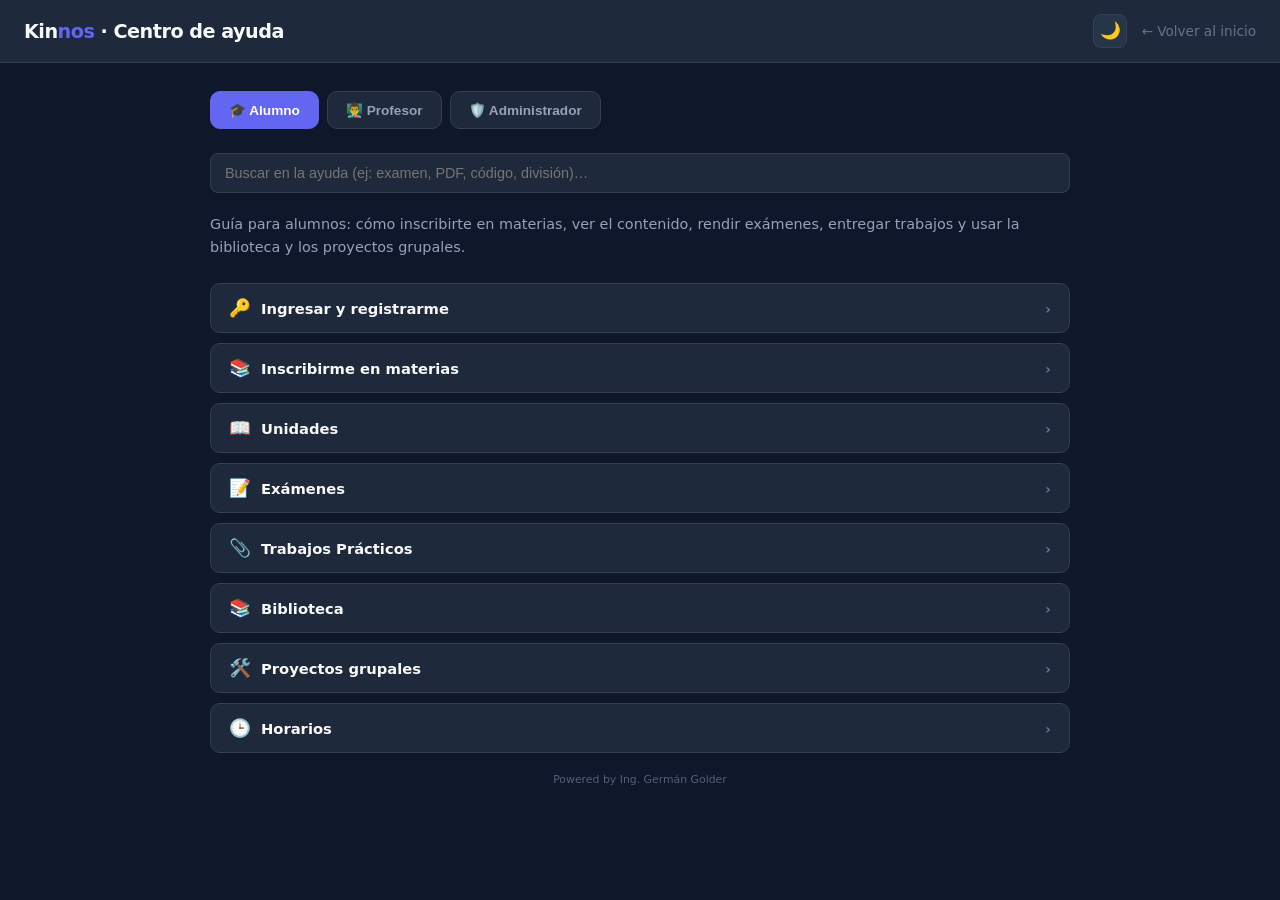
<file: pages/ayuda.html>
<!DOCTYPE html>
<html lang="es">
<head>
<meta charset="UTF-8">
<meta name="viewport" content="width=device-width, initial-scale=1.0">
<title>Kinnos — Ayuda</title>
<script>(function(){try{document.documentElement.setAttribute('data-theme', localStorage.getItem('kinnos_theme')||'dark');}catch(e){}})();</script>
<link rel="stylesheet" href="../css/theme-vars.css">
<link rel="stylesheet" href="../css/base.css">
<link rel="stylesheet" href="../css/components.css">
<style>
  body { background: var(--bg-base); color: var(--text-1); font-family: 'Segoe UI', system-ui, sans-serif; }

  .top-bar {
    position: sticky; top: 0; z-index: 10;
    display: flex; align-items: center; justify-content: space-between;
    padding: 14px 24px; background: var(--bg-card); border-bottom: 1px solid var(--border);
  }
  .top-bar h1 { font-size: 1.2rem; letter-spacing: -.5px; }
  .top-bar h1 span { color: var(--accent); }
  .top-bar a { color: var(--text-3); font-size: .85rem; text-decoration: none; }
  .top-bar a:hover { color: var(--text-1); }

  .layout { max-width: 900px; margin: 0 auto; padding: 28px 20px 80px; }

  .roles { display: flex; gap: 8px; margin-bottom: 24px; flex-wrap: wrap; }
  .role-btn {
    padding: 10px 18px; border-radius: 10px; border: 1px solid var(--border);
    background: var(--bg-card); color: var(--text-2); font-weight: 600; font-size: .85rem;
    cursor: pointer; transition: all .15s;
  }
  .role-btn:hover { color: var(--text-1); border-color: var(--accent); }
  .role-btn.active { background: var(--accent); color: #fff; border-color: var(--accent); }

  .intro { color: var(--text-2); font-size: .9rem; line-height: 1.6; margin-bottom: 24px; }

  .acc-item { border: 1px solid var(--border); border-radius: 10px; margin-bottom: 10px; overflow: hidden; background: var(--bg-card); }
  .acc-head {
    display: flex; align-items: center; gap: 10px; padding: 14px 18px; cursor: pointer;
    font-weight: 600; font-size: .92rem; user-select: none;
  }
  .acc-head:hover { background: var(--bg-hover); }
  .acc-icon { font-size: 1.1rem; flex-shrink: 0; }
  .acc-chevron { margin-left: auto; color: var(--text-3); transition: transform .15s; flex-shrink: 0; }
  .acc-item.open .acc-chevron { transform: rotate(90deg); }
  .acc-body { display: none; padding: 0 18px 18px 46px; color: var(--text-2); font-size: .87rem; line-height: 1.7; }
  .acc-item.open .acc-body { display: block; }
  .acc-body h4 { color: var(--text-1); font-size: .85rem; margin: 14px 0 6px; }
  .acc-body h4:first-child { margin-top: 0; }
  .acc-body ul, .acc-body ol { margin: 4px 0 10px 18px; }
  .acc-body li { margin-bottom: 4px; }
  .acc-body strong { color: var(--text-1); }
  .acc-body code {
    background: var(--bg-base); border: 1px solid var(--border); border-radius: 4px;
    padding: 1px 6px; font-size: .82em; color: var(--accent);
  }
  .tip {
    margin-top: 10px; padding: 10px 12px; background: rgba(99,102,241,.08);
    border-left: 3px solid var(--accent); border-radius: 0 6px 6px 0; font-size: .84rem;
  }

  .search-box { margin-bottom: 20px; }
  .search-box input {
    width: 100%; padding: 11px 14px; background: var(--bg-card); border: 1px solid var(--border);
    border-radius: 8px; color: var(--text-1); font-size: .9rem; outline: none; box-sizing: border-box;
  }
  .search-box input:focus { border-color: var(--accent); }
</style>
</head>
<body>

<div class="top-bar">
  <h1>Kin<span>nos</span> · Centro de ayuda</h1>
  <div style="display:flex;align-items:center;gap:14px">
    <button class="theme-toggle-btn" onclick="Theme.toggle()" title="Cambiar tema">🌙</button>
    <a href="index.html" id="volver-link">← Volver al inicio</a>
  </div>
</div>

<div class="layout">
  <div class="roles" id="roles"></div>
  <div class="search-box">
    <input type="text" id="search" placeholder="Buscar en la ayuda (ej: examen, PDF, código, división)…" oninput="filtrar(this.value)">
  </div>
  <div class="intro" id="intro"></div>
  <div id="secciones"></div>
  <div class="kinnos-credit">Powered by Ing. Germán Golder</div>
</div>

<script>
// Tablero de ideas: es el mismo para admin, profesores y preceptores
const AYUDA_IDEAS = { icon: '💡', title: 'Ideas', body: `
  <p>En el menú, sección <strong>Equipo → Ideas</strong>: un tablero compartido entre el administrador, los profesores y los preceptores para anotar ideas o mejoras para la app. Los alumnos no lo ven.</p>
  <p>Escribí la idea y tocá <strong>Publicar idea</strong>. Queda registrado quién la escribió y la fecha y hora.</p>
  <p>Podés adjuntar <strong>varios archivos</strong> (hasta 20 MB cada uno) con el botón 📎, <strong>arrastrándolos</strong> al recuadro, o <strong>pegando una captura de pantalla con Ctrl+V</strong> dentro del texto. Las imágenes se ven en miniatura; tocá una para verla grande.</p>
  <p>Cuando una idea ya está hecha, <strong>tildala</strong>: queda registrado quién la tildó y cuándo, y pasa a la pestaña <em>Hechas</em> (se puede destildar). Una idea solo la puede borrar quien la escribió o el administrador.</p>
  <p>No subas datos personales o confidenciales (DNIs, certificados, etc.): es un espacio para ideas de desarrollo.</p>
`};

const CONTENIDO = {
  alumno: {
    label: '🎓 Alumno',
    intro: 'Guía para alumnos: cómo inscribirte en materias, ver el contenido, rendir exámenes, entregar trabajos y usar la biblioteca y los proyectos grupales.',
    secciones: [
      { icon: '🔑', title: 'Ingresar y registrarme', body: `
        <h4>Si ya estás registrado</h4>
        <ul>
          <li>Entrá a Kinnos e ingresá tu <strong>número de DNI</strong>, sin puntos.</li>
          <li>El sistema te reconoce automáticamente y te lleva a tu panel de Alumno.</li>
        </ul>
        <h4>Si es tu primera vez</h4>
        <ol>
          <li>Tocá <strong>"¿Alumno nuevo? Registrate"</strong> en la pantalla de ingreso.</li>
          <li>Completá tu nombre, DNI, email y teléfono (email y teléfono son opcionales).</li>
          <li>Elegí tu institución y tu carrera.</li>
          <li>Si tu curso está dividido en <strong>A y B</strong>, elegí tu año y división — te va a servir para ver tu horario y que te aparezcan las materias correctas. Si no lo sabés todavía, lo podés dejar en blanco y elegirlo después.</li>
          <li>Listo — ya podés ingresar con tu DNI.</li>
        </ol>
      `},
      { icon: '📚', title: 'Inscribirme en materias', body: `
        <ul>
          <li><strong>Con un código:</strong> escribilo en el cuadro "Tengo un código…" del menú y tocá "Ingresar con código". El profesor te lo pasa.</li>
          <li><strong>Sin código:</strong> tocá <strong>"+ Explorar materias"</strong> para ver todas las materias de tu carrera y sumarte con un botón.</li>
        </ul>
        <div class="tip">Si una materia es exclusiva de una división (ej: solo 1° B), no te va a aparecer ni te va a dejar anotarte con el código si vos indicaste que sos de otra división. Revisá tu año/división desde "🕒 Horarios" si algo no te aparece.</div>
      `},
      { icon: '📖', title: 'Unidades', body: `
        <p>Dentro de cada materia, la pestaña <strong>Unidades</strong> muestra los temas cargados por el profesor: contenido de texto, temas y, si el profesor subió, uno o varios <strong>PDFs</strong> descargables por unidad.</p>
        <p>Cada unidad puede tener también <strong>Ejercicios</strong> de práctica (autocorregidos al instante) — el botón está al lado de cada unidad.</p>
      `},
      { icon: '📝', title: 'Exámenes', body: `
        <h4>Tipos de examen</h4>
        <ul>
          <li><strong>Práctica:</strong> sin nota, sin límite de tiempo, podés repetirlo las veces que quieras.</li>
          <li><strong>Formal:</strong> tiene nota y puede tener tiempo límite. Se rinde <strong>una sola vez</strong>.</li>
        </ul>
        <h4>Cómo rendir</h4>
        <ol>
          <li>Entrá a la pestaña <strong>Exámenes</strong> de la materia y tocá "Rendir" o "Practicar".</li>
          <li>Respondé cada pregunta — algunas pueden tener una imagen (ej: un circuito) para analizar.</li>
          <li>Al enviar un examen formal, tu resultado queda <strong>"⏳ En revisión"</strong> hasta que el profesor lo corrija y libere la nota.</li>
        </ol>
      `},
      { icon: '📎', title: 'Trabajos Prácticos', body: `
        <p>En la pestaña <strong>Trabajos Prácticos</strong> vas a ver la consigna que subió el profesor (y el PDF del enunciado, si hay uno) con la fecha límite.</p>
        <ol>
          <li>Elegí tu archivo PDF con "Seleccionar archivo".</li>
          <li>Tocá <strong>"Entregar PDF"</strong>.</li>
          <li>Si te equivocaste de archivo, podés usar <strong>"Reemplazar entrega"</strong> mientras el profesor no lo haya revisado todavía.</li>
        </ol>
        <p>Cuando el profesor lo corrija vas a ver la nota y sus observaciones ahí mismo.</p>
      `},
      { icon: '📚', title: 'Biblioteca', body: `
        <p>Hay dos bibliotecas:</p>
        <ul>
          <li><strong>📚 Biblioteca</strong> (botón del menú lateral): catálogo general de tu institución/carrera — manuales, videos, links.</li>
          <li><strong>Biblioteca de la materia</strong> (pestaña dentro de cada materia): solo los recursos que el profesor vinculó a esa materia puntual.</li>
        </ul>
        <p>Tocá <strong>"Ver"</strong> para abrir un recurso, y <strong>"Marcar completado"</strong> cuando termines de verlo/leerlo — así el profesor puede ver tu avance.</p>
      `},
      { icon: '🛠️', title: 'Proyectos grupales', body: `
        <p>Para materias con trabajo en grupo (ej: prototipos, proyectos finales).</p>
        <h4>Sumarte a un grupo</h4>
        <ul>
          <li>En la pestaña <strong>Proyectos</strong>, elegís <strong>crear tu propio grupo</strong> o <strong>unirte a uno existente</strong> de tus compañeros.</li>
        </ul>
        <h4>La bitácora</h4>
        <p>Es el "diario" del proyecto: subís mensajes, fotos y videos del avance, y el profesor te va dejando devoluciones ahí mismo. Todo queda ordenado por fecha.</p>
        <div class="tip">Tu grupo tiene un <strong>código de seguimiento</strong> (ej: <code>PRY-8K3F</code>) que podés compartir para que cualquiera vea el avance del proyecto sin necesidad de tener cuenta en Kinnos — útil para mostrárselo a la familia o a un jurado.</div>
      `},
      { icon: '🕒', title: 'Horarios', body: `
        <p>Botón <strong>"🕒 Horarios"</strong> del menú lateral. La primera vez te va a pedir que elijas tu año y división (ej: 1° B) — después te va a mostrar tu grilla semanal directamente, con materia y profesor de cada horario.</p>
      `},
    ],
  },

  profesor: {
    label: '👨‍🏫 Profesor',
    intro: 'Guía para docentes: cómo tomar tus materias, cargar contenido, crear exámenes y trabajos prácticos, gestionar alumnos y usar biblioteca y proyectos.',
    secciones: [
      { icon: '🔑', title: 'Ingresar y registrarme', body: `
        <ul>
          <li>Si ya estás dado de alta, ingresá con tu <strong>DNI</strong> directamente.</li>
          <li>Si es tu primera vez, tocá <strong>"¿Sos profesor? Registrate"</strong>. Tu solicitud queda <strong>pendiente de aprobación</strong> del administrador antes de poder entrar.</li>
        </ul>
      `},
      { icon: '📚', title: 'Tomar una materia', body: `
        <ol>
          <li>Tocá <strong>"+ Nueva materia"</strong> en el menú lateral.</li>
          <li>Elegí institución y carrera.</li>
          <li>Vas a ver las materias del <strong>plan de estudios</strong> (las carga el administrador). Tocá "Tomar" en la que vayas a dictar.</li>
        </ol>
        <div class="tip">Si tu carrera no tiene materias cargadas todavía, pedile al administrador que las agregue desde su panel — vos no podés crear materias nuevas desde acá, solo tomarlas.</div>
      `},
      { icon: '📖', title: 'Unidades', body: `
        <p>Pestaña <strong>Unidades</strong>: se cargan desde <strong>Planificación</strong> (definís número, título, etiqueta y temas). Después, desde "Editar" podés agregar contenido de texto y <strong>subir varios PDFs</strong> por unidad (no se reemplazan entre sí, se van acumulando).</p>
        <p>El botón <strong>"Ejercicios"</strong> de cada unidad te deja cargar ejercicios de práctica autocorregidos (de resolución numérica o de "encontrar el error"), y ver cuántos alumnos los resolvieron y con qué porcentaje de acierto.</p>
      `},
      { icon: '👥', title: 'Alumnos', body: `
        <p>Pestaña <strong>Alumnos</strong> de la materia: lista de inscriptos, con botón para agregar alumnos por DNI (deben estar registrados en Kinnos) y quitarlos.</p>
        <p>Ahí mismo mostrás el <strong>código de inscripción</strong> de la materia (para que se anoten solos) y ves de qué curso es la materia (año y división). Solo se pueden anotar alumnos de ese curso.</p>
      `},
      { icon: '📝', title: 'Exámenes', body: `
        <h4>Crear un examen</h4>
        <ol>
          <li>Pestaña <strong>Exámenes</strong> → "+ Nuevo examen".</li>
          <li>Definí título, si es de práctica o formal, tiempo límite e instrucciones. Podés adjuntar un PDF con el enunciado.</li>
          <li>Entrá a "Preguntas" y cargá cada pregunta: <strong>múltiple opción</strong>, <strong>verdadero/falso</strong> o <strong>respuesta corta</strong>. Podés adjuntarle una <strong>imagen</strong> a cualquier pregunta (por ejemplo, la foto de un circuito para que lo analicen).</li>
        </ol>
        <h4>Importar un examen ya armado con IA</h4>
        <p>Desde "📥 Importar desde archivo" podés copiar un prompt listo para pegar en ChatGPT/Claude/Gemini, pedirle que te arme el examen, y subir el archivo (PDF, Word o .txt) resultante — Kinnos lo lee y arma las preguntas automáticamente.</p>
        <h4>Corregir</h4>
        <p>En "Resultados" vas viendo quién entregó. Entrá a "Revisar" para ver cada respuesta, ajustar manualmente si una respuesta corta merece estar bien aunque no coincida exactamente, poner la nota final y observaciones, y <strong>"Confirmar y liberar"</strong> para que el alumno vea su nota.</p>
      `},
      { icon: '📎', title: 'Trabajos Prácticos', body: `
        <p>Pestaña <strong>Trabajos Prácticos</strong> → "+ Nuevo trabajo práctico": título, consigna, PDF del enunciado (opcional) y fecha límite (opcional).</p>
        <p>En "Entregas" ves los PDFs subidos por cada alumno, con link de descarga, y podés poner <strong>nota</strong> y <strong>observaciones</strong> por entrega.</p>
      `},
      { icon: '📚', title: 'Biblioteca', body: `
        <ul>
          <li><strong>📚 Biblioteca</strong> (menú lateral): catálogo general de tu institución. Subís PDFs, videos (pegando el link de YouTube/Vimeo) o links externos, y elegís si es para toda la institución o solo una carrera.</li>
          <li>Dentro de cada materia, pestaña <strong>Biblioteca</strong>: podés <strong>vincular</strong> un recurso que ya existe en el catálogo general, o subir uno nuevo directamente para esa materia.</li>
        </ul>
      `},
      { icon: '🛠️', title: 'Proyectos grupales', body: `
        <p>Pestaña <strong>Proyectos</strong>: creá grupos de trabajo (o dejá que los alumnos se autoorganicen), asigná integrantes, y seguí la <strong>bitácora</strong> de cada grupo — fotos, videos y mensajes del avance del prototipo.</p>
        <p>Cuando el proyecto esté terminado, entrá al grupo y cambiá el estado a <strong>"✓ Aprobado"</strong> o <strong>"No aprobado"</strong>.</p>
        <p>Cada grupo tiene un <strong>código de seguimiento</strong> que podés compartir para que se vea el avance sin necesidad de iniciar sesión.</p>
      `},
      { icon: '📢', title: 'Novedades', body: `
        <p>Tablón de anuncios de la materia — los alumnos lo ven apenas entran. Podés fijar ("pinnear") las novedades más importantes arriba de todo.</p>
      `},
      { icon: '🗓️', title: 'Planificación', body: `
        <p>Acá se define la estructura de unidades de la materia (número, título, etiqueta, temas) antes de cargarles contenido. Es el punto de partida de la pestaña Unidades.</p>
      `},
      { icon: '🔒', title: 'Condición de la materia (Regular / Promocional)', body: `
        <p>Arriba de todo en la pestaña <strong>Planificación</strong> está el recuadro <strong>Condición de la materia</strong>. Elegí <em>Regular</em> o <em>Promocional</em> y tocá <strong>Guardar condición</strong>. Se guarda aparte del resto de la planificación, así que no perdés lo que estés escribiendo.</p>
        <p>Se carga <strong>una sola vez por ciclo lectivo</strong>. Una vez guardada queda bloqueada (🔒) y ya no se puede cambiar desde la planificación. Si la materia tiene más de un profesor, la carga el primero que lo haga, y vale para todos.</p>
        <p>Si hace falta cambiarla, tocá <strong>Solicitar cambio</strong> y escribí el motivo: la solicitud le llega a <strong>Preceptoría</strong>, que la aprueba o la rechaza. Mientras está pendiente la ves en el mismo recuadro y la podés cancelar. Cuando Preceptoría la resuelve, ahí mismo ves si se aprobó o no, quién la resolvió y su respuesta; si se aprobó, la condición cambia sola.</p>
        <p>La condición también sale en la planificación impresa (botón <em>Imprimir / PDF</em>).</p>
      `},
      { icon: '📋', title: 'Mi Legajo', body: `
        <p>Tus datos personales (nombre, DNI, email, teléfono) — accesible desde el botón ⚙ arriba a la derecha o "Mi Legajo" en el menú.</p>
      `},
      AYUDA_IDEAS,
    ],
  },

  admin: {
    label: '🛡️ Administrador',
    intro: 'Guía para el super admin: instituciones, carreras, plan de estudios, aprobación de profesores y gestión de alumnos.',
    secciones: [
      { icon: '🏫', title: 'Instituciones y carreras', body: `
        <p>Desde <strong>Instituciones</strong> creás cada institución, y dentro de cada una sus <strong>carreras</strong>.</p>
      `},
      { icon: '📚', title: 'Plan de estudios (materias)', body: `
        <p>Entrando a una carrera, pestaña de materias: "+ Nueva materia" para cargar el plan de estudios completo — nombre, año, despliegue (cuatrimestral/anual), campo de formación, horas cátedra.</p>
        <p>Ahí también definís la <strong>División</strong> de cada materia (obligatoria): cada materia es de un solo curso. 1°A y 1°B son materias distintas, con sus propios alumnos, horarios y profesores — si se dicta en las dos divisiones, se cargan dos materias.</p>
        <p>El <strong>código de inscripción</strong> se genera solo, no hace falta escribirlo.</p>
      `},
      { icon: '👨‍🏫', title: 'Profesores', body: `
        <p>Cuando un profesor se registra desde afuera, aparece acá con estado <strong>"Pendiente"</strong> — tenés que <strong>aprobarlo</strong> para que pueda ingresar (o rechazarlo).</p>
      `},
      { icon: '🎓', title: 'Alumnos', body: `
        <p>Alta, edición y baja de alumnos. Desde acá también podés asignarles directamente <strong>Año y División</strong> (ej: 1° B) sin que el alumno tenga que hacerlo — muy útil para cargar un curso entero de una.</p>
      `},
      AYUDA_IDEAS,
    ],
  },
};

let rolActual = 'alumno';

function init() {
  const params = new URLSearchParams(location.search);
  const rol = params.get('rol');
  if (rol && CONTENIDO[rol]) {
    rolActual = rol;
    const paginas = { alumno: 'alumno.html', profesor: 'profesor.html', admin: 'admin.html' };
    const volver = document.getElementById('volver-link');
    volver.href = paginas[rol];
    volver.textContent = '← Volver a tu panel';
  }

  document.getElementById('roles').innerHTML = Object.keys(CONTENIDO).map(r => `
    <button class="role-btn ${r === rolActual ? 'active' : ''}" id="role-${r}" onclick="cambiarRol('${r}')">${CONTENIDO[r].label}</button>
  `).join('');

  render();
}

function cambiarRol(r) {
  rolActual = r;
  document.querySelectorAll('.role-btn').forEach(b => b.classList.remove('active'));
  document.getElementById('role-' + r).classList.add('active');
  document.getElementById('search').value = '';
  render();
}

function render() {
  const data = CONTENIDO[rolActual];
  document.getElementById('intro').textContent = data.intro;
  document.getElementById('secciones').innerHTML = data.secciones.map((s, i) => `
    <div class="acc-item" id="acc-${i}">
      <div class="acc-head" onclick="toggle(${i})">
        <span class="acc-icon">${s.icon}</span>
        <span>${s.title}</span>
        <span class="acc-chevron">›</span>
      </div>
      <div class="acc-body">${s.body}</div>
    </div>`).join('');
}

function toggle(i) {
  document.getElementById('acc-' + i).classList.toggle('open');
}

function filtrar(q) {
  const lower = q.trim().toLowerCase();
  document.querySelectorAll('.acc-item').forEach(item => {
    const texto = item.textContent.toLowerCase();
    const match = !lower || texto.includes(lower);
    item.style.display = match ? '' : 'none';
    if (lower && match) item.classList.add('open');
    if (!lower) item.classList.remove('open');
  });
}

init();
</script>
<script src="../js/theme.js"></script>

</body>
</html>
</file>
<file: css/theme-vars.css>
/* ═══════════════════════════════════════════════════
   Variables de color — modo noche (por defecto) y modo día.
   Toda la app lee estos nombres (var(--bg-base), etc.), así que
   cambiar de tema es solo cambiar qué bloque aplica.
   ═══════════════════════════════════════════════════ */

:root {
  --bg-base:    #0f172a;
  --bg-card:    #1e293b;
  --bg-hover:   #273549;
  --border:     #334155;
  --text-1:     #f8fafc;
  --text-2:     #94a3b8;
  --text-3:     #64748b;
  --accent:     #6366f1;
  --accent-h:   #4f46e5;
  --danger:     #ef4444;
  --danger-h:   #dc2626;
  --success:    #22c55e;
  --warning:    #f59e0b;
  --sidebar-w:  240px;
}

:root[data-theme="light"] {
  --bg-base:    #f1f5f9;
  --bg-card:    #ffffff;
  --bg-hover:   #f1f5f9;
  --border:     #e2e8f0;
  --text-1:     #0f172a;
  --text-2:     #475569;
  --text-3:     #64748b;
  --accent:     #6366f1;
  --accent-h:   #4f46e5;
  --danger:     #dc2626;
  --danger-h:   #b91c1c;
  --success:    #16a34a;
  --warning:    #d97706;
}

/* ── Botón de modo día/noche (sol/luna) ── */
.theme-toggle-btn {
  display: flex;
  align-items: center;
  justify-content: center;
  width: 34px;
  height: 34px;
  flex-shrink: 0;
  background: var(--bg-hover);
  border: 1px solid var(--border);
  border-radius: 8px;
  color: var(--text-2);
  cursor: pointer;
  font-size: 1.05rem;
  line-height: 1;
  transition: background .15s, color .15s;
}
.theme-toggle-btn:hover { background: var(--border); color: var(--text-1); }

/* Variante para páginas sin topbar (login, horarios públicos, etc.) */
.theme-toggle-fixed {
  position: fixed;
  top: 16px;
  right: 16px;
  z-index: 100;
}

/* ── Crédito del desarrollador ── */
.kinnos-credit {
  text-align: center;
  font-size: .68rem;
  color: var(--text-3);
  opacity: .8;
  padding: 10px 0 2px;
}
</file>
<file: css/base.css>
:root {
  --bg-base:    #0f172a;
  --bg-card:    #1e293b;
  --bg-hover:   #273549;
  --border:     #334155;
  --text-1:     #f8fafc;
  --text-2:     #94a3b8;
  --text-3:     #64748b;
  --accent:     #6366f1;
  --accent-h:   #4f46e5;
  --danger:     #ef4444;
  --danger-h:   #dc2626;
  --success:    #22c55e;
  --warning:    #f59e0b;
  --sidebar-w:  240px;
}

* { box-sizing: border-box; margin: 0; padding: 0; }

body {
  font-family: 'Segoe UI', system-ui, sans-serif;
  background: var(--bg-base);
  color: var(--text-1);
  min-height: 100vh;
}

/* ── Layout app (sidebar + main) ── */
.app { display: flex; min-height: 100vh; }

.sidebar {
  width: var(--sidebar-w);
  background: var(--bg-card);
  border-right: 1px solid var(--border);
  display: flex;
  flex-direction: column;
  position: fixed;
  top: 0; left: 0; bottom: 0;
  overflow-y: auto;
  z-index: 20;
}

.sidebar-logo {
  padding: 24px 20px 20px;
  border-bottom: 1px solid var(--border);
}
.sidebar-logo h1 { font-size: 1.5rem; font-weight: 700; }
.sidebar-logo h1 span { color: var(--accent); }
.sidebar-logo small {
  display: block;
  color: var(--text-3);
  font-size: 0.68rem;
  text-transform: uppercase;
  letter-spacing: 0.1em;
  margin-top: 3px;
}

.sidebar nav { flex: 1; padding: 12px 0; }

.nav-section {
  padding: 16px 20px 4px;
  font-size: 0.68rem;
  font-weight: 700;
  text-transform: uppercase;
  letter-spacing: 0.1em;
  color: var(--text-3);
}

.nav-item {
  display: flex;
  align-items: center;
  gap: 10px;
  padding: 10px 20px;
  color: var(--text-2);
  font-size: 0.875rem;
  cursor: pointer;
  border-left: 3px solid transparent;
  transition: all 0.15s;
  user-select: none;
}
.nav-item:hover  { background: var(--bg-hover); color: var(--text-1); }
.nav-item.active {
  background: rgba(99,102,241,0.12);
  color: var(--accent);
  border-left-color: var(--accent);
  font-weight: 600;
}
.nav-item .icon { font-size: 1rem; width: 20px; text-align: center; }

.sidebar-footer {
  padding: 16px 20px;
  border-top: 1px solid var(--border);
}

/* ── Main ── */
.main {
  margin-left: var(--sidebar-w);
  flex: 1;
  display: flex;
  flex-direction: column;
}

.topbar {
  padding: 14px 32px;
  border-bottom: 1px solid var(--border);
  display: flex;
  align-items: center;
  justify-content: space-between;
  background: var(--bg-card);
  position: sticky;
  top: 0;
  z-index: 10;
}
.topbar h2 { font-size: 1rem; font-weight: 600; }
.topbar-right {
  display: flex;
  align-items: center;
  gap: 12px;
  color: var(--text-2);
  font-size: 0.85rem;
}

.page { padding: 32px; flex: 1; display: none; }
.page.active { display: block; }

/* ── Hamburger (oculto en desktop) ── */
.menu-toggle {
  display: none;
  align-items: center;
  justify-content: center;
  width: 36px; height: 36px;
  background: transparent;
  border: none;
  color: var(--text-2);
  cursor: pointer;
  font-size: 1.3rem;
  flex-shrink: 0;
  margin-right: 8px;
  border-radius: 6px;
  transition: background 0.15s, color 0.15s;
}
.menu-toggle:hover { background: var(--bg-hover); color: var(--text-1); }

/* ── Backdrop del drawer ── */
.drawer-backdrop {
  display: none;
  position: fixed;
  inset: 0;
  background: rgba(0,0,0,0.55);
  z-index: 40;
}
.drawer-backdrop.visible { display: block; }

/* ── Mobile ── */
@media (max-width: 768px) {
  .sidebar {
    left: calc(-1 * var(--sidebar-w));
    transition: left 0.25s ease;
    z-index: 50;
  }
  .sidebar.open { left: 0; }

  .main { margin-left: 0; }

  .menu-toggle { display: flex; }

  .topbar { padding: 12px 16px; }

  .page { padding: 20px 16px; }
}
</file>
<file: css/components.css>
/* ── Buttons ── */
.btn {
  display: inline-flex;
  align-items: center;
  gap: 6px;
  padding: 9px 18px;
  border: none;
  border-radius: 8px;
  font-size: 0.875rem;
  font-weight: 600;
  cursor: pointer;
  transition: background 0.15s, transform 0.1s;
  white-space: nowrap;
}
.btn:active { transform: scale(0.97); }
.btn:disabled { opacity: 0.5; cursor: not-allowed; }

.btn-primary { background: var(--accent); color: #fff; }
.btn-primary:hover:not(:disabled) { background: var(--accent-h); }

.btn-danger { background: var(--danger); color: #fff; }
.btn-danger:hover:not(:disabled) { background: var(--danger-h); }

.btn-ghost { background: transparent; color: var(--text-2); border: 1px solid var(--border); }
.btn-ghost:hover:not(:disabled) { background: var(--bg-hover); color: var(--text-1); }

.btn-sm { padding: 5px 12px; font-size: 0.8rem; border-radius: 6px; }

/* ── Tabs bar ── */
.tabs-bar {
  display: flex;
  gap: 6px;
  padding: 10px 32px;
  border-bottom: 1px solid var(--border);
  background: var(--bg-card);
  flex-wrap: wrap;
}
.tabs-bar.hidden { display: none; }

.tab {
  padding: 9px 16px;
  border-radius: 8px;
  font-size: 0.8rem;
  font-weight: 600;
  letter-spacing: 0.02em;
  color: var(--text-2);
  background: transparent;
  border: 1px solid transparent;
  cursor: pointer;
  transition: background 0.15s, color 0.15s, border-color 0.15s;
  user-select: none;
}
.tab:hover  { color: var(--text-1); background: var(--bg-hover); border-color: var(--border); }
.tab.active { color: #fff; background: var(--accent); }
.tab.active:hover { background: var(--accent-h); }

@media (max-width: 768px) {
  .tabs-bar {
    padding: 10px 16px;
    overflow-x: auto;
    -webkit-overflow-scrolling: touch;
    flex-wrap: nowrap;
  }
  .tab { white-space: nowrap; }
}

/* ── Botón de perfil en el topbar (nombre clickeable, con ícono al pasar el mouse) ── */
.legajo-btn {
  display: flex;
  align-items: center;
  gap: 6px;
  font-weight: 500;
  color: var(--text-1);
}
.legajo-btn-icon {
  font-size: .8rem;
  opacity: .45;
  transition: opacity .15s;
}
.legajo-btn:hover .legajo-btn-icon { opacity: 1; }

/* ── Card ── */
.card {
  background: var(--bg-card);
  border: 1px solid var(--border);
  border-radius: 12px;
  padding: 24px;
}

/* ── Page header ── */
.page-header {
  display: flex;
  align-items: center;
  justify-content: space-between;
  margin-bottom: 20px;
  gap: 12px;
}
.page-header h3 { font-size: 1.15rem; font-weight: 600; }

/* ── Breadcrumb ── */
.breadcrumb {
  display: flex;
  align-items: center;
  gap: 6px;
  margin-bottom: 20px;
  font-size: 0.82rem;
  color: var(--text-3);
  flex-wrap: wrap;
}
.breadcrumb .crumb { cursor: pointer; }
.breadcrumb .crumb:hover { color: var(--accent); }
.breadcrumb .sep { color: var(--border); }
.breadcrumb .crumb.active { color: var(--text-1); font-weight: 600; cursor: default; }

/* ── Table ── */
.table-wrap {
  overflow-x: auto;
  border-radius: 10px;
  border: 1px solid var(--border);
}
table { width: 100%; border-collapse: collapse; }
thead th {
  padding: 11px 16px;
  text-align: left;
  font-size: 0.72rem;
  font-weight: 700;
  text-transform: uppercase;
  letter-spacing: 0.05em;
  color: var(--text-3);
  background: rgba(255,255,255,0.02);
  border-bottom: 1px solid var(--border);
}
tbody td {
  padding: 12px 16px;
  font-size: 0.875rem;
  color: var(--text-2);
  border-bottom: 1px solid var(--border);
  vertical-align: middle;
}
tbody td.text-main { color: var(--text-1); font-weight: 500; }
tbody tr:last-child td { border-bottom: none; }
tbody tr:hover { background: var(--bg-hover); }

.td-actions { display: flex; gap: 6px; align-items: center; }

/* ── Badge ── */
.badge {
  display: inline-block;
  padding: 2px 10px;
  border-radius: 999px;
  font-size: 0.75rem;
  font-weight: 600;
}
.badge-indigo { background: rgba(99,102,241,0.15); color: var(--accent); }
.badge-code   { background: rgba(99,102,241,0.15); color: var(--accent); font-family: monospace; letter-spacing: 1px; }
.badge-green  { background: rgba(34,197,94,0.15);  color: var(--success); }

/* ── Clickable row link ── */
.row-link {
  display: flex;
  align-items: center;
  gap: 6px;
  color: var(--text-1);
  font-weight: 500;
  cursor: pointer;
}
.row-link:hover { color: var(--accent); }
.row-link .arrow { color: var(--text-3); font-size: 0.8rem; transition: transform 0.15s; }
.row-link:hover .arrow { transform: translateX(3px); color: var(--accent); }

/* ── Modal ── */
.modal-backdrop {
  position: fixed; inset: 0;
  background: rgba(0,0,0,0.65);
  display: flex;
  align-items: center;
  justify-content: center;
  z-index: 100;
  padding: 16px;
}
.modal-backdrop.hidden { display: none; }

.modal {
  background: var(--bg-card);
  border: 1px solid var(--border);
  border-radius: 14px;
  padding: 28px;
  width: 100%;
  max-width: 460px;
  max-height: 90vh;
  overflow-y: auto;
  box-shadow: 0 25px 50px rgba(0,0,0,0.5);
}
.modal h4 { font-size: 1.05rem; font-weight: 600; margin-bottom: 20px; }

/* ── Forms ── */
.form-group { margin-bottom: 14px; }
.form-group label {
  display: block;
  color: var(--text-2);
  font-size: 0.75rem;
  font-weight: 700;
  text-transform: uppercase;
  letter-spacing: 0.05em;
  margin-bottom: 6px;
}
.form-group input,
.form-group select,
.form-group textarea {
  width: 100%;
  padding: 10px 14px;
  background: var(--bg-base);
  border: 1px solid var(--border);
  border-radius: 8px;
  color: var(--text-1);
  font-size: 0.9rem;
  outline: none;
  transition: border-color 0.2s;
}
.form-group input:focus,
.form-group select:focus,
.form-group textarea:focus { border-color: var(--accent); }
.form-group textarea { resize: vertical; min-height: 80px; }
.form-group select option { background: var(--bg-card); }

.modal-actions {
  display: flex;
  gap: 10px;
  justify-content: flex-end;
  margin-top: 24px;
}

/* ── Toast ── */
#toast-container {
  position: fixed;
  bottom: 24px; right: 24px;
  display: flex;
  flex-direction: column;
  gap: 8px;
  z-index: 200;
}
.toast {
  padding: 11px 18px;
  border-radius: 8px;
  font-size: 0.85rem;
  font-weight: 500;
  box-shadow: 0 4px 12px rgba(0,0,0,0.3);
  animation: toastIn 0.2s ease;
  max-width: 320px;
}
.toast-success { background: #14532d; color: #86efac; border: 1px solid #166534; }
.toast-error   { background: #450a0a; color: #fca5a5; border: 1px solid #7f1d1d; }
.toast-info    { background: #1e1b4b; color: #a5b4fc; border: 1px solid #312e81; }
@keyframes toastIn {
  from { opacity: 0; transform: translateX(16px); }
  to   { opacity: 1; transform: translateX(0); }
}

/* ── Empty state ── */
.empty-state {
  text-align: center;
  padding: 56px 24px;
  color: var(--text-3);
}
.empty-state .icon { font-size: 2.5rem; margin-bottom: 12px; }
.empty-state p { font-size: 0.9rem; margin-bottom: 16px; }

/* ── Loading ── */
.loading {
  text-align: center;
  padding: 56px;
  color: var(--text-3);
  font-size: 0.9rem;
}

/* ── Stats row ── */
.stats-row {
  display: flex;
  gap: 16px;
  margin-bottom: 24px;
  flex-wrap: wrap;
}
.stat-card {
  background: var(--bg-card);
  border: 1px solid var(--border);
  border-radius: 10px;
  padding: 16px 20px;
  flex: 1;
  min-width: 140px;
}
.stat-card .stat-label {
  font-size: 0.72rem;
  font-weight: 700;
  text-transform: uppercase;
  letter-spacing: 0.05em;
  color: var(--text-3);
  margin-bottom: 6px;
}
.stat-card .stat-value {
  font-size: 1.75rem;
  font-weight: 700;
  color: var(--text-1);
}
</file>
